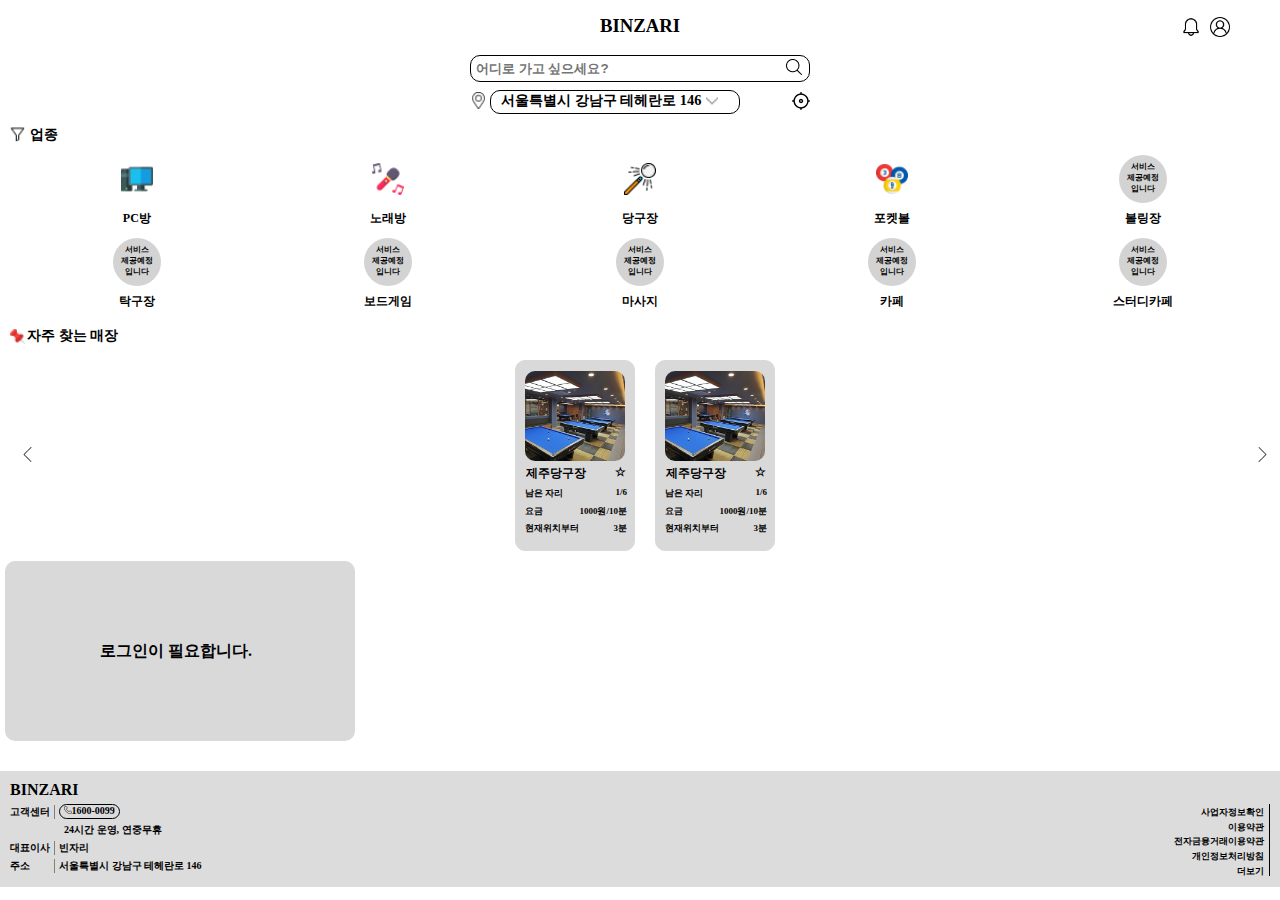
<file: index.html>
<!DOCTYPE html>
<html lang="en">
  <head>
    <meta charset="UTF-8" />
    <meta http-equiv="X-UA-Compatible" content="IE=edge" />
    <meta name="viewport" content="width=device-width, initial-scale=1.0" />
    <title>BINZARI</title>
    <link rel="stylesheet" href="css/index.css" />
    <link rel="stylesheet" href="css/footer.css" />
    <link rel="stylesheet" href="css/header.css" />
    <!-- <link rel="stylesheet" href="css/reset.css" /> -->
  </head>
  <body>
    <!-- 모바일 틀 -->
    <div class="index-wrapper">
      <!-- 헤더 -->
      <header>
        <div class="header-wrapper">
          <!-- 로고 -->
          <h3 class="header-logo">BINZARI</h3>
          <!-- 아이콘 -->
          <div class="header-icon__wrapper">
            <a href="#" class="alert-icon"
              ><img src="img/bell.png" alt="알람"
            /></a>
            <a href="#" class="profile-icon"
              ><img src="img/user.png" alt="프로필"
            /></a>
          </div>
        </div>
      </header>

      <main>
        <!-- 검색과 위치 -->
        <section class="main-fixed">
          <!-- 검색 -->
          <section class="search">
            <article class="search-box">
              <!-- 입력 -->
              <form action="https://search.naver.com/search.naver">
                <div class="form-wrapper">
                  <input
                    type="text"
                    placeholder="어디로 가고 싶으세요?"
                    class="search-input"
                  />
                  <!-- 버튼 -->
                  <button type="submit" class="search-btn">
                    <img src="img/search-interface-symbol 2.png" alt="" />
                  </button>
                </div>
              </form>
            </article>
          </section>

          <!-- 위치 -->
          <section class="direction">
            <!-- 좌표 -->
            <article class="direction-box">
              <img src="img/pin 1.png" alt="" />
              <div class="detail-direction">
                <ul>
                  <li>서울특별시 강남구 테헤란로 146</li>
                </ul>
                <img src="/img/down-arrow (1) 3.png" alt="" />
              </div>
            </article>
            <!-- 현재 좌표 -->
            <article class="location">
              <img src="img/location 1.png" alt="" />
            </article>
          </section>
        </section>

        <!-- 업종 카테고리 -->
        <section class="leisure">
          <article class="leisure-box">
            <!-- 업종 아이콘 -->
            <img src="img/sort 1.png" alt="" />
            <!-- 업종 타이틀 -->
            <span>업종</span>
          </article>
          <nav class="leisure-field">
            <!-- 카테고리 테이블 분류 -->
            <table>
              <!-- 첫줄 이미지 -->
              <tr>
                <td>
                  <div><img src="img/computer 1.png" alt="피시방" /></div>
                </td>
                <td>
                  <div><img src="img/karaoke 1.png" alt="노래방" /></div>
                </td>
                <td>
                  <div><img src="img/cue 1.png" alt="당구장" /></div>
                </td>
                <td>
                  <div><img src="img/billiards 1.png" alt="포켓볼" /></div>
                </td>
                <td>
                  <div class="background__lightgray">
                    <p class="not-service">서비스</p>
                    <p>제공예정</p>
                    <p>입니다</p>
                  </div>
                </td>
              </tr>
              <!-- 첫줄 텍스트 -->
              <tr class="leisure-field__text">
                <td>PC방</td>
                <td>노래방</td>
                <td>당구장</td>
                <td>포켓볼</td>
                <td>볼링장</td>
              </tr>
              <!-- 둘째줄 이미지 -->
              <tr>
                <td>
                  <div class="background__lightgray">
                    <p class="not-service">서비스</p>
                    <p>제공예정</p>
                    <p>입니다</p>
                  </div>
                </td>
                <td>
                  <div class="background__lightgray">
                    <p class="not-service">서비스</p>
                    <p>제공예정</p>
                    <p>입니다</p>
                  </div>
                </td>
                <td>
                  <div class="background__lightgray">
                    <p class="not-service">서비스</p>
                    <p>제공예정</p>
                    <p>입니다</p>
                  </div>
                </td>
                <td>
                  <div class="background__lightgray">
                    <p class="not-service">서비스</p>
                    <p>제공예정</p>
                    <p>입니다</p>
                  </div>
                </td>
                <td>
                  <div class="background__lightgray">
                    <p class="not-service">서비스</p>
                    <p>제공예정</p>
                    <p>입니다</p>
                  </div>
                </td>
              </tr>
              <!-- 둘째줄 텍스트 -->
              <tr class="leisure-field__text">
                <td>탁구장</td>
                <td>보드게임</td>
                <td>마사지</td>
                <td>카페</td>
                <td>스터디카페</td>
              </tr>
            </table>
          </nav>
        </section>

        <!-- 자주 찾는 매장 -->
        <section class="often-find">
          <article class="often-find-box">
            <!-- 매장 아이콘 명 -->
            <article class="often-find__title">
              <img src="img/pin (2) 1.png" alt="자주 찾는 매장" />
              <span>자주 찾는 매장</span>
            </article>

            <!-- 매장 사진들 -->
            <article class="often-find__wrapper">
              <button class="prev">
                <img src="img/left-arrow.png" alt="" />
              </button>
              <div class="often-find__content__wrapper">
                <ul class="slides">
                  <li class="often-find__content">
                    <div class="often-find__content__box">
                      <!-- 매장 이미지 -->
                      <div class="often-find__content__img">
                        <img src="img/jeju-billiard.jpg" alt="" />
                      </div>
                      <!-- 매장 명 -->
                      <div class="often-find__content__title">
                        <span>제주당구장</span>
                        <span class="star">☆</span>
                      </div>
                      <!-- 매장 설명 -->
                      <div class="often-find__content__text">
                        <span>남은 자리</span>
                        <span>1/6</span>
                      </div>
                      <div class="often-find__content__text">
                        <span>요금</span>
                        <span>1000원/10분</span>
                      </div>
                      <div class="often-find__content__text">
                        <span>현재위치부터</span>
                        <span>3분</span>
                      </div>
                    </div>
                  </li>

                  <li class="often-find__content">
                    <div class="often-find__content__box">
                      <!-- 매장 이미지 -->
                      <div class="often-find__content__img">
                        <img src="img/jeju-billiard.jpg" alt="" />
                      </div>
                      <!-- 매장 명 -->
                      <div class="often-find__content__title">
                        <span>제주당구장</span>
                        <span class="star">☆</span>
                      </div>
                      <!-- 매장 설명 -->
                      <div class="often-find__content__text">
                        <span>남은 자리</span>
                        <span>1/6</span>
                      </div>
                      <div class="often-find__content__text">
                        <span>요금</span>
                        <span>1000원/10분</span>
                      </div>
                      <div class="often-find__content__text">
                        <span>현재위치부터</span>
                        <span>3분</span>
                      </div>
                    </div>
                  </li>

                  <li class="often-find__content">
                    <div class="often-find__content__box">
                      <!-- 매장 이미지 -->
                      <div class="often-find__content__img">
                        <img src="img/jeju-billiard.jpg" alt="" />
                      </div>
                      <!-- 매장 명 -->
                      <div class="often-find__content__title">
                        <span>제주당구장</span>
                        <span class="star">☆</span>
                      </div>
                      <!-- 매장 설명 -->
                      <div class="often-find__content__text">
                        <span>남은 자리</span>
                        <span>1/6</span>
                      </div>
                      <div class="often-find__content__text">
                        <span>요금</span>
                        <span>1000원/10분</span>
                      </div>
                      <div class="often-find__content__text">
                        <span>현재위치부터</span>
                        <span>3분</span>
                      </div>
                    </div>
                  </li>

                  <li class="often-find__content">
                    <div class="often-find__content__box">
                      <!-- 매장 이미지 -->
                      <div class="often-find__content__img">
                        <img src="img/jeju-billiard.jpg" alt="" />
                      </div>
                      <!-- 매장 명 -->
                      <div class="often-find__content__title">
                        <span>제주당구장</span>
                        <span>☆</span>
                      </div>
                      <!-- 매장 설명 -->
                      <div class="often-find__content__text">
                        <span>남은 자리</span>
                        <span>1/6</span>
                      </div>
                      <div class="often-find__content__text">
                        <span>요금</span>
                        <span>1000원/10분</span>
                      </div>
                      <div class="often-find__content__text">
                        <span>현재위치부터</span>
                        <span>3분</span>
                      </div>
                    </div>
                  </li>

                  <li class="often-find__content">
                    <div class="often-find__content__box">
                      <!-- 매장 이미지 -->
                      <div class="often-find__content__img">
                        <img src="img/jeju-billiard.jpg" alt="" />
                      </div>
                      <!-- 매장 명 -->
                      <div class="often-find__content__title">
                        <span>제주당구장</span>
                        <span>☆</span>
                      </div>
                      <!-- 매장 설명 -->
                      <div class="often-find__content__text">
                        <span>남은 자리</span>
                        <span>1/6</span>
                      </div>
                      <div class="often-find__content__text">
                        <span>요금</span>
                        <span>1000원/10분</span>
                      </div>
                      <div class="often-find__content__text">
                        <span>현재위치부터</span>
                        <span>3분</span>
                      </div>
                    </div>
                  </li>
                </ul>
              </div>
              <button class="next">
                <img src="img/right-arrow.png" alt="" />
              </button>
            </article>
            <article class="please-login__wrapper">
              <p class="please-login">로그인이 필요합니다.</p>
            </article>
          </article>
        </section>
      </main>

      <!-- 푸터 -->
      <footer>
        <div class="footer-wrapper">
          <!-- 푸터 틀 -->
          <div class="footer-wrapper__reduce">
            <!-- 로고명 -->
            <div class="footer-wrapper__in">
              <h4>BINZARI</h4>
            </div>
            <!-- 회사설명 -->
            <div class="footer-info">
              <!-- 좌측 -->
              <div class="footer-info__detail">
                <!-- 고객센터 -->
                <div class="phone title-height">
                  <p class="footer-info__title">고객센터</p>
                  <div class="phone-number info-margin--left">
                    <img src="img/telephone.png" alt="전화번호" />
                    <span>1600-0099</span>
                  </div>
                </div>
                <!-- 24시간 운영, 연중무휴 -->
                <p class="time">24시간 운영, 연중무휴</p>
                <!-- 대표이사 -->
                <div class="master title-height">
                  <p class="footer-info__title">대표이사</p>
                  <span class="info-margin--left">빈자리</span>
                </div>
                <!-- 주소 -->
                <div class="address title-height">
                  <p class="footer-info__title">주소</p>
                  <span class="info-margin--left"
                    >서울특별시 강남구 테헤란로 146</span
                  >
                </div>
              </div>
              <!-- 우측 -->
              <div class="footer-info__text">
                <p>사업자정보확인</p>
                <p>이용약관</p>
                <p>전자금융거래이용약관</p>
                <p>개인정보처리방침</p>
                <p>더보기</p>
              </div>
            </div>
          </div>
        </div>
      </footer>
    </div>
  </body>
  <script src="js/index.js"></script>
</html>
</file>
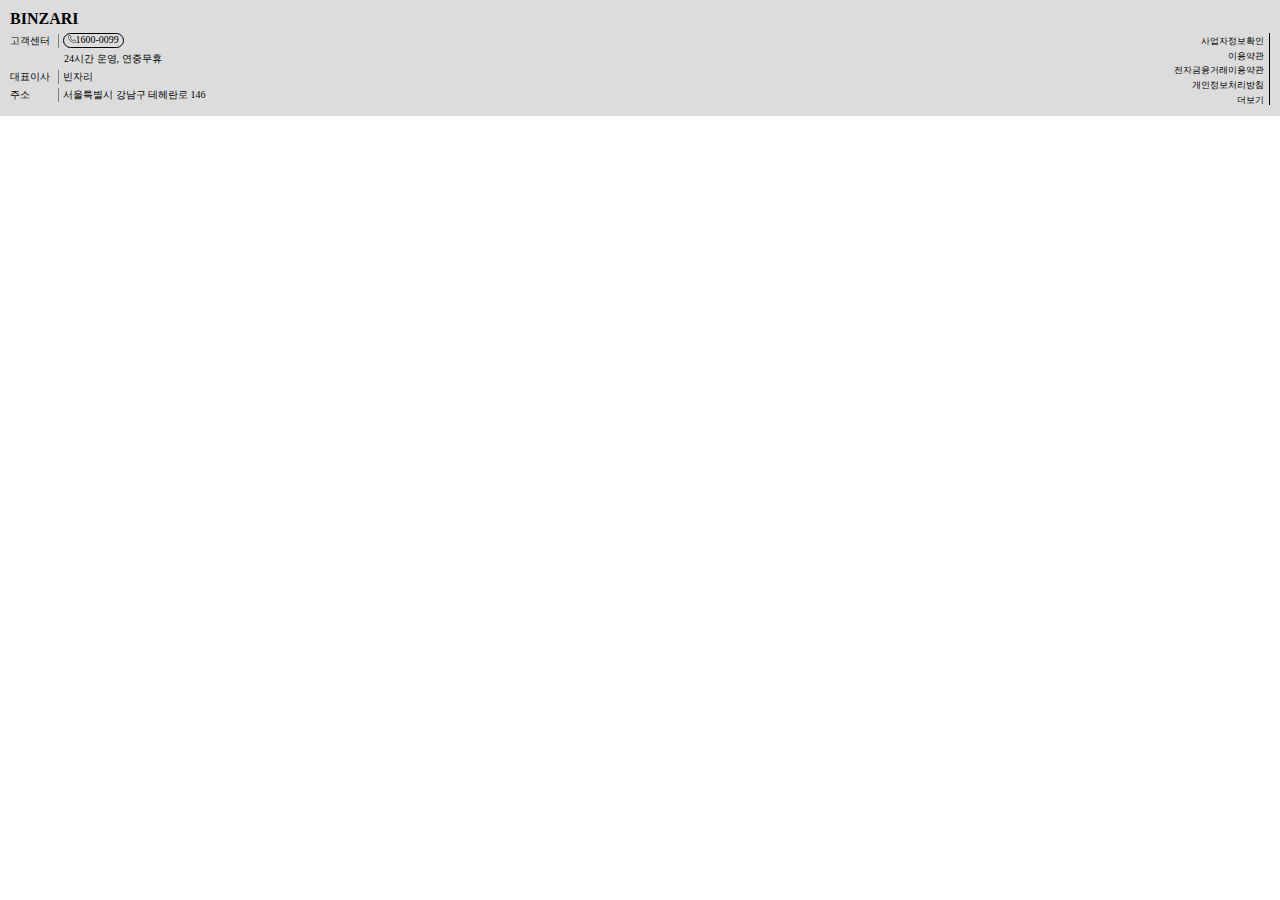
<file: footer.html>
<!DOCTYPE html>
<html lang="en">
  <head>
    <meta charset="UTF-8" />
    <meta http-equiv="X-UA-Compatible" content="IE=edge" />
    <meta name="viewport" content="width=device-width, initial-scale=1.0" />
    <title>Footer</title>
    <link rel="stylesheet" href="css/footer.css" />
  </head>
  <body>
    <!-- 푸터 -->
    <footer>
      <div class="footer-wrapper">
        <!-- 푸터 틀 -->
        <div class="footer-wrapper__reduce">
          <!-- 로고명 -->
          <div class="footer-wrapper__in">
            <h4>BINZARI</h4>
          </div>
          <!-- 회사설명 -->
          <div class="footer-info">
            <!-- 좌측 -->
            <div class="footer-info__detail">
              <!-- 고객센터 -->
              <div class="phone title-height">
                <p class="footer-info__title">고객센터</p>
                <div class="phone-number info-margin--left">
                  <img src="img/telephone.png" alt="전화번호" />
                  <span>1600-0099</span>
                </div>
              </div>
              <!-- 24시간 운영, 연중무휴 -->
              <p class="time">24시간 운영, 연중무휴</p>
              <!-- 대표이사 -->
              <div class="master title-height">
                <p class="footer-info__title">대표이사</p>
                <span class="info-margin--left">빈자리</span>
              </div>
              <!-- 주소 -->
              <div class="address title-height">
                <p class="footer-info__title">주소</p>
                <span class="info-margin--left"
                  >서울특별시 강남구 테헤란로 146</span
                >
              </div>
            </div>
            <!-- 우측 -->
            <div class="footer-info__text">
              <p>사업자정보확인</p>
              <p>이용약관</p>
              <p>전자금융거래이용약관</p>
              <p>개인정보처리방침</p>
              <p>더보기</p>
            </div>
          </div>
        </div>
      </div>
    </footer>
  </body>
</html>
</file>
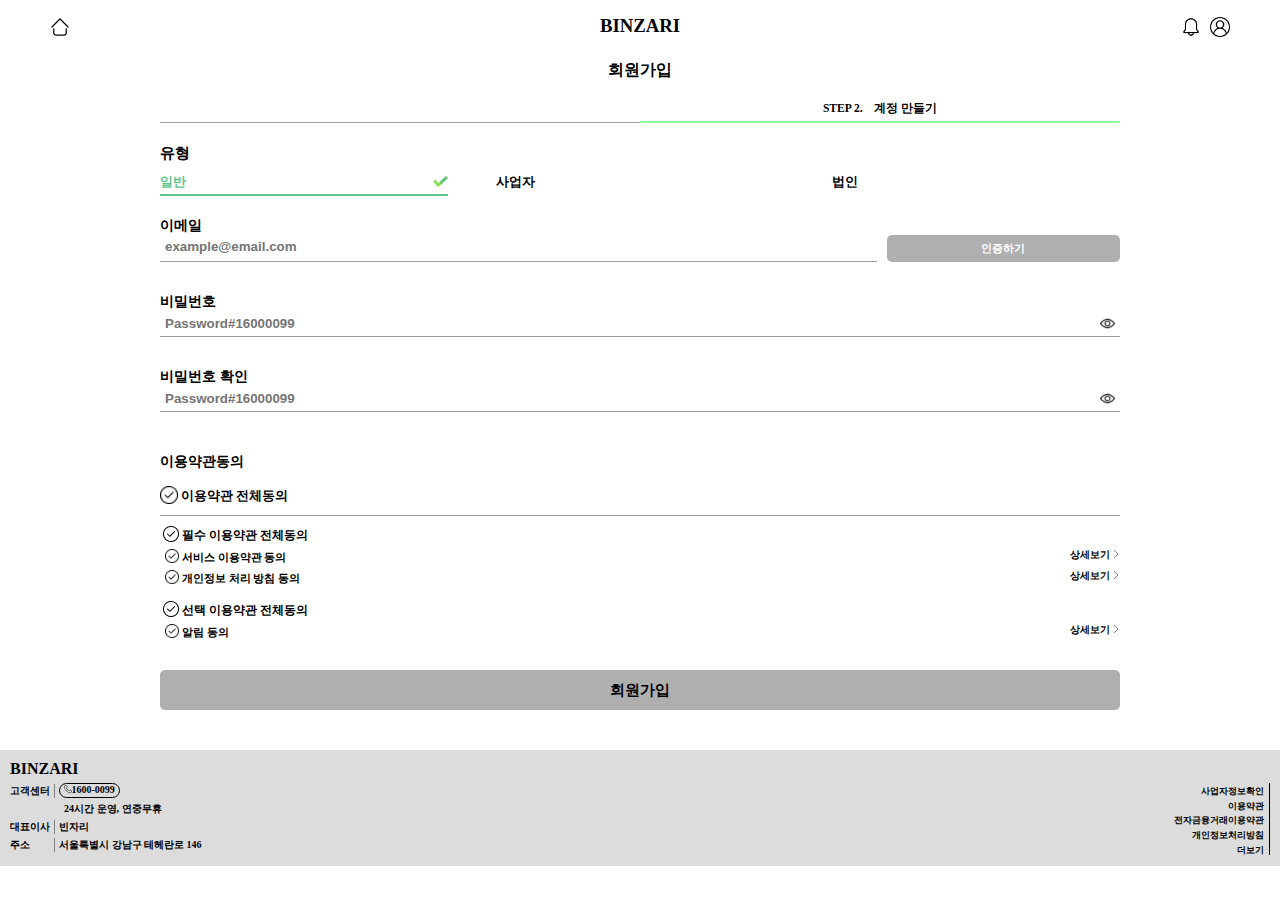
<file: join.html>
<!DOCTYPE html>
<html lang="en">
  <head>
    <meta charset="UTF-8" />
    <meta http-equiv="X-UA-Compatible" content="IE=edge" />
    <meta name="viewport" content="width=device-width, initial-scale=1.0" />
    <title>BINZARI - 회원가입</title>
    <link rel="stylesheet" href="css/header.css" />
    <link rel="stylesheet" href="css/footer.css" />
    <link rel="stylesheet" href="css/join.css" />
  </head>
  <body>
    <div>
      <!-- 헤더 -->
      <header>
        <div class="header-wrapper">
          <!-- 홈 버튼 -->
          <div class="home-logo">
            <a href="#">
              <img src="img/home 9.png" alt="" />
            </a>
          </div>
          <!-- 로고 -->
          <h3 class="header-logo">BINZARI</h3>
          <!-- 아이콘 -->
          <div class="header-icon__wrapper">
            <a href="#" class="alert-icon"
              ><img src="img/bell.png" alt="알람"
            /></a>
            <a href="#" class="profile-icon"
              ><img src="img/user.png" alt="프로필"
            /></a>
          </div>
        </div>
        <div class="blank"></div>
      </header>
      <!-- 회원가입 -->
      <main>
        <section class="join-wrapper">
          <!-- 회원가입 텍스트 -->
          <section class="join-title">
            <h4>회원가입</h4>
          </section>

          <!-- STEP -->
          <section class="step">
            <article class="step-1"></article>
            <article class="step-2">
              STEP 2. &nbsp;&nbsp;&nbsp;계정 만들기
            </article>
          </section>

          <!-- 유형 -->
          <form action="">
            <section class="id-type">
              <article class="id-type-title">유형</article>
              <!-- 계정 유형 -->
              <article class="id-type-choice">
                <!-- 일반 -->
                <article class="id-type-normal id-type-total">
                  <span>일반</span>
                  <img src="img/check 6.png" alt="" />
                </article>
                <!-- 사업자 -->
                <article class="id-type-master id-type-total">
                  <span>사업자</span>
                </article>
                <!-- 법인 -->
                <article class="id-type-law id-type-total">
                  <span>법인</span>
                </article>
              </article>
            </section>

            <!-- 이메일 -->
            <section class="email">
              <article class="email-title">이메일</article>
              <!-- 이메일 작성 -->
              <article class="email-input">
                <input type="email" placeholder="example@email.com" />
                <button>인증하기</button>
              </article>
            </section>

            <!-- 비밀번호 -->
            <section class="pw">
              <article class="pw-title">비밀번호</article>
              <!-- 비밀번호 작성 -->
              <article class="pw-input">
                <input
                  type="password"
                  placeholder="Password#16000099"
                  minlength="8"
                  id="pw-write"
                />
                <img src="img/view4.png" id="eye-img" onclick="" />
              </article>
            </section>

            <!-- 비밀번호 확인-->
            <section class="pw">
              <article class="pw-title">비밀번호 확인</article>
              <!-- 비밀번호 작성 -->
              <article class="pw-input">
                <input
                  type="password"
                  placeholder="Password#16000099"
                  minlength="8"
                />
                <img src="img/view4.png" id="eye-img" />
              </article>
            </section>

            <!-- 이용약관동의 -->
            <section class="agree">
              <article class="agree-title">이용약관동의</article>
              <!-- 전체동의 -->
              <article class="agree-total">
                <img src="img/correct 1.png" alt="" />
                <span>이용약관 전체동의</span>
              </article>

              <!-- 하단 약관들 -->
              <article class="under-agree">
                <!-- 하단 전체동의1 -->
                <article class="under-agree-must">
                  <img src="img/correct 1.png" alt="" />
                  <span>필수 이용약관 전체동의</span>
                </article>

                <!-- 하단 동의 -->
                <article class="under-agree-must-content">
                  <article class="under-agree-must-content-check">
                    <img src="img/correct 1.png" alt="" />
                    <span>서비스 이용약관 동의</span>
                  </article>
                  <article class="under-agree-must-content-detail">
                    <span>상세보기</span>
                    <img src="img/right-arrow.png" alt="" />
                  </article>
                </article>

                <article class="under-agree-must-content margin-bottom-15">
                  <article class="under-agree-must-content-check">
                    <img src="img/correct 1.png" alt="" />
                    <span>개인정보 처리 방침 동의</span>
                  </article>
                  <article class="under-agree-must-content-detail">
                    <span>상세보기</span>
                    <img src="img/right-arrow.png" alt="" />
                  </article>
                </article>

                <!-- 하단 전체동의2 -->
                <article class="under-agree-must">
                  <img src="img/correct 1.png" alt="" />
                  <span>선택 이용약관 전체동의</span>
                </article>

                <!-- 하단 동의 -->
                <article class="under-agree-must-content">
                  <article class="under-agree-must-content-check">
                    <img src="img/correct 1.png" alt="" />
                    <span>알림 동의</span>
                  </article>
                  <article class="under-agree-must-content-detail">
                    <span>상세보기</span>
                    <img src="img/right-arrow.png" alt="" />
                  </article>
                </article>
              </article>
            </section>
          </form>
          <!-- 회원가입 버튼 -->
          <input type="submit" value="회원가입" class="join-btn" />
        </section>
      </main>

      <!-- 푸터 -->
      <footer>
        <div class="footer-wrapper">
          <!-- 푸터 틀 -->
          <div class="footer-wrapper__reduce">
            <!-- 로고명 -->
            <div class="footer-wrapper__in">
              <h4>BINZARI</h4>
            </div>
            <!-- 회사설명 -->
            <div class="footer-info">
              <!-- 좌측 -->
              <div class="footer-info__detail">
                <!-- 고객센터 -->
                <div class="phone title-height">
                  <p class="footer-info__title">고객센터</p>
                  <div class="phone-number info-margin--left">
                    <img src="img/telephone.png" alt="전화번호" />
                    <span>1600-0099</span>
                  </div>
                </div>
                <!-- 24시간 운영, 연중무휴 -->
                <p class="time">24시간 운영, 연중무휴</p>
                <!-- 대표이사 -->
                <div class="master title-height">
                  <p class="footer-info__title">대표이사</p>
                  <span class="info-margin--left">빈자리</span>
                </div>
                <!-- 주소 -->
                <div class="address title-height">
                  <p class="footer-info__title">주소</p>
                  <span class="info-margin--left"
                    >서울특별시 강남구 테헤란로 146</span
                  >
                </div>
              </div>
              <!-- 우측 -->
              <div class="footer-info__text">
                <p>사업자정보확인</p>
                <p>이용약관</p>
                <p>전자금융거래이용약관</p>
                <p>개인정보처리방침</p>
                <p>더보기</p>
              </div>
            </div>
          </div>
        </div>
      </footer>
    </div>
  </body>
  <script src="js/join.js"></script>
  <script src="https://code.jquery.com/jquery-3.6.3.min.js"></script>
  <script>
    var $pwInput = document.querySelector("#pw-write");
    var $pwEye = document.querySelector("#eye-img");

    $(function () {
      // 눈표시 클릭 시 패스워드 보이기
      $(".eyes").on("click", function () {
        $(".input.password").toggleClass("active");

        if ($(".input.password").hasClass("active") == true) {
          $(this)
            .find(".fa-eye")
            .attr("class", "fas fa-eye-slash")
            .parents(".input")
            .find("#password")
            .attr("type", "text");
          // i 클래스                // 텍스트 보이기 i 클래스
        } else {
          $(this)
            .find(".fa-eye-slash")
            .attr("class", "fas fa-eye")
            .parents(".input")
            .find("#password")
            .attr("type", "password");
        }
      });
    });
  </script>
</html>
</file>
<file: css/index.css>
* {
  margin: 0;
  padding: 0;
  box-sizing: border-box;
  list-style: none;
  font-weight: bold;
}

.index-wrapper {
  width: 100%;
  background-color: #fff;
  margin: 0 auto;
}

main {
  padding-top: 45px;
}

/* 검색위치 박스 고정 */
.main-fixed {
  width: 100%;
  position: fixed;
  background-color: #fff;
}

/* 검색창 박스 */
.search {
  width: 360px;
  padding: 10px 0;
  margin: 0 auto;
}

/* 검색창----------------------------------------- */
.search-box {
  margin: 0 10px;
  border-radius: 10px;
  border: 1px solid black;
  background-color: white;
}

.form-wrapper {
  display: flex;
}

/* 입력창 */
.search-input {
  width: 305px;
  margin-left: 5px;
  height: 25px;
  border: none;
  border-radius: 10px;
  outline: none;
}

/* 검색버튼 */
.search-btn {
  cursor: pointer;
  width: 25px;
  background-color: white;
  border: none;
  border-radius: 10px;
}

/* 위치----------------------------------------- */
.direction {
  width: 360px;
  display: flex;
  justify-content: space-between;
  margin: 0 auto 10px auto;
}

/* 좌표박스 */
.direction-box {
  margin: 0 10px;
  display: flex;
}

.direction-box img {
  width: 17px;
  height: 17px;
  margin-right: 3px;
}

/* 위치 상세설명 */
.detail-direction {
  display: flex;
  border: 1px solid black;
  border-radius: 10px;
  margin-top: -2px;
  width: 250px;
}

.detail-direction ul li {
  font-size: 0.9rem;
  margin-left: 10px;
}

.detail-direction img {
  width: 12px;
  height: 12px;
  margin: 4px 5px 0 5px;
}

/* 자기 위치 아이콘 */
.location {
  margin-right: 10px;
}

/* 업종 카테고리---------------------------------- */
.leisure {
  margin-top: 80px;
}

.leisure-box {
  margin: 0 10px 5px 10px;
  display: flex;
}

.leisure-box img {
  width: 15px;
  height: 15px;
  margin: 2px 5px 0 0;
}

.leisure-box span {
  font-size: 0.89rem;
}

/* 업종 종류 */
.leisure-field {
  margin: 0 10px;
}

.leisure-field table {
  /* border: 1px solid black; */
  width: 100%;
  /* border-spacing: 5px; */
}

.leisure-field table tr td {
  /* border: 1px solid black; */
  font-weight: bold;
  text-align: center;
  width: 20%;
  padding-bottom: 5px;
}

.leisure-field table tr td div {
  /* border: 1px solid black; */
  border-radius: 50%;
  font-size: 10px;
  zoom: 0.8;
  width: 60px;
  height: 60px;
  margin: -5px auto 0 auto;
}

.background__lightgray {
  background-color: lightgray;
}

.leisure-field table tr td div img {
  width: 40px;
  margin-top: 15px;
}

/* 서비스 제공 예정 */
.not-service {
  margin-top: 10px;
  padding-top: 8px;
}

/* 업종 명 */
.leisure-field__text {
  font-size: 12px;
}

/* 자주 찾는 매장--------------------------------- */
.often-find {
  margin-top: 10px;
  /* border: 1px solid black; */
  margin-bottom: 30px;
}

.often-find-box {
  margin-left: 10px;
  /* margin: 0 10px 0 10px; */
  /* border: 1px solid black; */
}

/* 매장 아이콘 명 */
.often-find__title {
  /* border: 1px solid black; */
  display: flex;
  margin-bottom: 15px;
}

.often-find__title img {
  width: 15px;
  height: 15px;
  margin: 2px 2px 0 0;
}

.often-find__title span {
  font-size: 14px;
}

/* 매장 사진들 */
.often-find__wrapper {
  /* height: 180px; */
  display: flex;
  justify-content: space-between;
}

.often-find__wrapper button {
  background-color: #fff;
  border: none;
  font-size: 15px;
  margin: 10px;
}

.often-find__content__wrapper {
  width: 260px;
  /* width: 100%; */
  overflow: hidden;
}

.slides {
  display: flex;
}

.often-find__content {
  border: 1px solid #d9d9d9;
  border-radius: 10px;
  width: 120px;
  background-color: #d9d9d9;
  margin-right: 20px;
}

.content-end {
  margin-right: 0;
}

.often-find__content__box {
  width: 120px;
  margin: 10px auto 15px auto;
}

/* .often-find__content__img {
  margin-left: 4px;
} */

.often-find__content__img img {
  width: 100px;
  height: 90px;
  margin-left: 9px;
  border-radius: 10px;
}

.often-find__content__title {
  font-size: 12px;
  display: flex;
  justify-content: space-between;
  margin-left: 10px;
  margin-right: 10px;
  margin-bottom: 5px;
}

.star {
  color: black;
  cursor: pointer;
}

.prev {
  cursor: pointer;
}

.next {
  cursor: pointer;
}

.often-find__content__text {
  font-size: 10px;
  zoom: 0.9;
  display: flex;
  justify-content: space-between;
  margin-left: 10px;
  margin-right: 10px;
  margin-bottom: 5px;
}

/* 로그인이 필요 */
.please-login__wrapper {
  margin-top: 10px;
  margin-left: -5px;
  width: 350px;
  height: 180px;
  border-radius: 10px;
  background-color: #d9d9d9;
  overflow: hidden;
  display: flex;
}

.please-login {
  width: 160px;
  margin: auto;
}
</file>
<file: css/footer.css>
* {
  margin: 0;
  padding: 0;
  box-sizing: 0;
}

.footer-wrapper {
  width: 100%;
  background-color: #dcdcdc;
}

.footer-wrapper__reduce {
  padding: 10px;
}

/* 푸터 로고 */
.footer-wrapper__in {
  margin-bottom: 5px;
}

/* 푸터 정보 */
.footer-info {
  display: flex;
  justify-content: space-between;
}

/* left */
/* 좌측 정보 */
.footer-info__detail {
  font-size: 0.625rem;
}

/* 푸터 정보 타이틀 */
.footer-info__title {
  padding-right: 3px;
  border-right: 1px solid grey;
  width: 45px;
  height: 14px;
  margin: auto 0;
}

/* 정보 높이 간격 */
.title-height {
  margin-bottom: 4px;
}

/* 푸터 정보 내용 좌 간격*/
.info-margin--left {
  margin-left: 4px;
}

/* 고객센터 */
.phone {
  display: flex;
  height: 15px;
}

.phone-number {
  border: 1px solid black;
  border-radius: 15px;
  padding: 0 4px;
}

.phone-number img {
  width: 8px;
  margin-right: -3px;
}

/* 24시간 */
.time {
  margin: 0 0 4px 54px;
}

/* 대표이사 */
.master {
  display: flex;
}

/* 주소 */
.address {
  display: flex;
}

/* right */
/* 우측 정보 */
.footer-info__text {
  font-size: 0.625rem;
  zoom: 0.9;
  text-align: right;
  border-right: 1px solid black;
  height: 80px;
}

.footer-info__text p {
  padding-right: 4px;
  margin: 2px;
}
</file>
<file: css/header.css>
* {
  margin: 0;
  padding: 0;
  box-sizing: border-box;
}

.home-logo {
  position: absolute;
  top: 17px;
  left: 50px;
}

.header-wrapper {
  width: 100%;
  padding: 15px 0;
  display: flex;
  background-color: #fff;
  position: fixed;
}

.header-logo {
  margin: 0 auto;
}

.header-icon__wrapper {
  position: absolute;
  right: 50px;
  top: 17px;
}

.alert-icon {
  margin-right: 5px;
}

.alert-icon img {
  width: 20px;
  height: 20px;
}

.profile-icon img {
  width: 20px;
  height: 20px;
}

.blank {
  height: 60px;
}
</file>
<file: css/join.css>
* {
  margin: 0;
  padding: 0;
  box-sizing: border-box;
  font-weight: 700;
}

main {
  width: 75%;
  margin: 0 auto;
}
/* 회원가입 틀 */
.join-wrapper {
  width: 100%;
}

.join-title {
  text-align: center;
  font-size: 16px;
}

/* step */
.step {
  width: 100%;
  font-size: 0.72rem;
  font-weight: bold;
  /* border-bottom: 1px solid black; */
  display: flex;
  margin: 20px 0;
}

.step-1 {
  width: 50%;
  border-bottom: 1px solid #a0a0a0;
}

.step-2 {
  width: 50%;
  text-align: center;
  padding-bottom: 5px;
  border-bottom: 2px solid #8fffa9;
}

/* 유형 */
.id-type {
  margin-bottom: 20px;
}

.id-type-title {
  font-size: 0.95rem;
  font-weight: 700;
  margin-bottom: 10px;
}

.id-type-choice {
  display: flex;
  width: 100%;
  font-size: 0.8rem;
}

.id-type-normal {
  width: 30%;
  border-bottom: 2px solid #5ec48d;
  color: #5ec48d;
  padding-bottom: 3px;
  margin-right: 5%;
  display: flex;
  justify-content: space-between;
}

.id-type-total:hover {
  cursor: pointer;
  border-bottom: 2px solid #5ec48d;
}

.id-type-normal img {
  width: 15px;
  height: 15px;
}

.id-type-master {
  width: 30%;
  margin-right: 5%;
}

.id-type-law {
  width: 30%;
}

/* 이메일 */
.email {
  width: 100%;
  margin-bottom: 30px;
}

.email-title {
  font-size: 0.9rem;
}

.email-input {
  display: flex;
}

.email-input button:hover {
  background-color: #5ec48d;
  cursor: pointer;
}

.email-input::placeholder {
  color: #afafaf;
}

.email-input input {
  width: 77%;
  border: none;
  border-bottom: 1px solid #a0a0a0;
  margin-right: 10px;
  padding-left: 5px;
  padding-right: 20px;
  padding-bottom: 3px;
}

.email-input button {
  width: 25%;
  background-color: #afafaf;
  color: #fff;
  border-radius: 5px;
  font-size: 11px;
  padding: 6px 10px;
  border: none;
}

/* 비밀번호 */
.pw {
  margin-bottom: 30px;
}

.pw-title {
  font-size: 0.9rem;
  margin-bottom: 5px;
}

.pw-input {
  display: flex;
  border-bottom: 1px solid #a0a0a0;
  justify-content: space-between;
}

.pw-input input {
  width: 70%;
  border: none;
  padding-bottom: 5px;
  padding-left: 5px;
}

.pw-input img {
  width: 20px;
  height: 15px;
  padding-right: 5px;
}

/* 이용약관 전체동의 */
.agree {
  padding-top: 10px;
  margin-bottom: 30px;
}

.agree-title {
  font-size: 0.9rem;
  margin-bottom: 15px;
}

.agree-total {
  border-bottom: 1px solid #a0a0a0;
  font-size: 0.8rem;
  padding-bottom: 10px;
  margin-bottom: 10px;
}

.agree-total img {
  width: 18px;
  margin-bottom: -4px;
}

/* 하단 약관 전체 동의 */
.under-agree {
  margin-left: 3px;
}

.under-agree-must {
  font-size: 0.77rem;
}

.under-agree-must img {
  width: 16px;
  margin-bottom: -3px;
}

/* 전체동의 하단 상세동의 */
.under-agree-must-content {
  display: flex;
  justify-content: space-between;
  margin-left: 2px;
  margin-top: 5px;
}

.under-agree-must-content-check {
  font-size: 0.7rem;
}

.under-agree-must-content-check img {
  width: 14px;
  margin-bottom: -2px;
}

/* 상세보기 */
.under-agree-must-content-detail {
  font-size: 0.6rem;
}

.under-agree-must-content-detail img {
  width: 8px;
}

.margin-bottom-15 {
  margin-bottom: 15px;
}

/* 회원가입 버튼 */
.join-btn {
  font-size: 0.92rem;
  width: 100%;
  height: 40px;
  border-radius: 5px;
  border: none;
  background-color: #afafaf;
  margin-bottom: 40px;
}

.join-btn:hover {
  background-color: #8fffa9;
}
</file>
